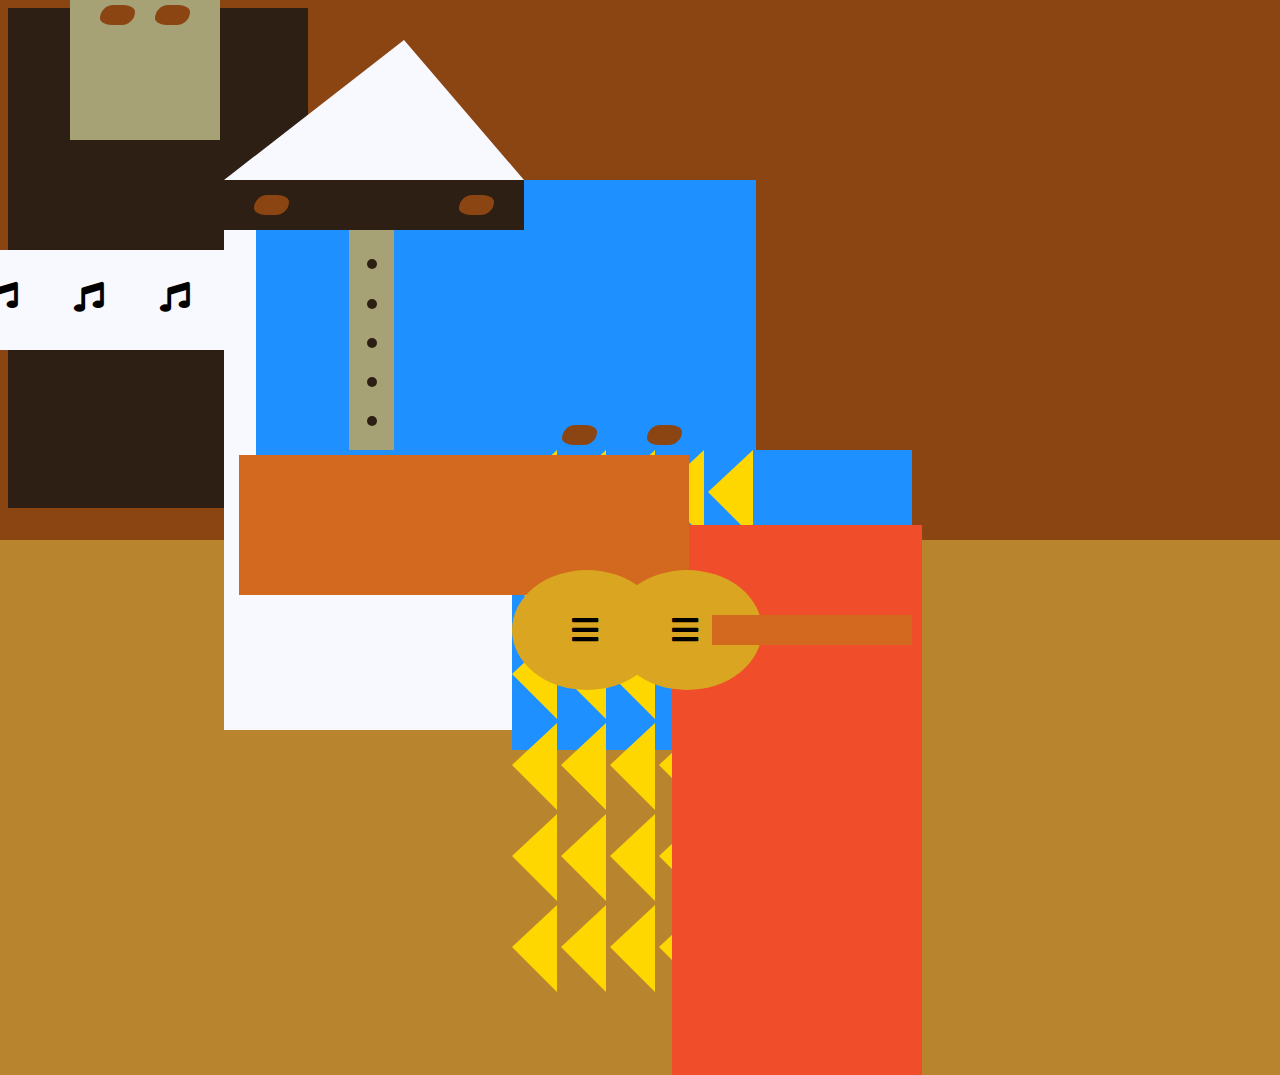
<file: index.html>
<!DOCTYPE html>
<html lang="en">

<head>
  <meta charset="utf-8">
  <title>Picasso Painting</title>
  <link rel="stylesheet" href="./styles.css" />
  <link rel="stylesheet" href="https://use.fontawesome.com/releases/v5.8.2/css/all.css">
</head>

<body>
  <div id="back-wall"></div>
  <div class="characters">
    <div id="offwhite-character">
      <div id="white-hat"></div>
      <div id="black-mask">
        <div class="eyes left"></div>
        <div class="eyes right"></div>
      </div>
      <div id="gray-instrument">
        <div class="black-dot"></div>
        <div class="black-dot"></div>
        <div class="black-dot"></div>
        <div class="black-dot"></div>
        <div class="black-dot"></div>
      </div>
      <div id="tan-table"></div>
    </div>
    <div id="black-character">
      <div id="black-hat"></div>
      <div id="gray-mask">
        <div class="eyes left"></div>
        <div class="eyes right"></div>
      </div>
      <div id="white-paper">
        <i class="fas fa-music"></i>
        <i class="fas fa-music"></i>
        <i class="fas fa-music"></i>
        <i class="fas fa-music"></i>
      </div>
    </div>
    <div class="blue" id="blue-left">
    </div>
    <div class="blue" id="blue-right">
      <div id="orange-character"></div>
      <div id="black-round-hat"></div>
      <div id="eyes-div">
        <div class="eyes left"></div>
        <div class="eyes right"></div>
    </div>
    <div id="triangles">
      <div class="triangle"></div>
      <div class="triangle"></div>
      <div class="triangle"></div>
      <div class="triangle"></div>
      <div class="triangle"></div>
      <div class="triangle"></div>
      <div class="triangle"></div>
      <div class="triangle"></div>
      <div class="triangle"></div>
      <div class="triangle"></div>
      <div class="triangle"></div>
      <div class="triangle"></div>
      <div class="triangle"></div>
      <div class="triangle"></div>
      <div class="triangle"></div>
      <div class="triangle"></div>
      <div class="triangle"></div>
      <div class="triangle"></div>
      <div class="triangle"></div>
      <div class="triangle"></div>
      <div class="triangle"></div>
      <div class="triangle"></div>
      <div class="triangle"></div>
      <div class="triangle"></div>
      <div class="triangle"></div>
      <div class="triangle"></div>
      <div class="triangle"></div>
      <div class="triangle"></div>
      <div class="triangle"></div>
      <div class="triangle"></div>
    </div>
    <div id="guitar">
      <div class="guitar" id="guitar-left">
        <i class="fas fa-bars"></i>
      </div>
      <div class="guitar" id="guitar-right">
        <i class="fas fa-bars"></i>
      </div>
      <div id="guitar-neck">
      </div>
    </div>
  </div>
  </div>
</body>

</html>
</file>
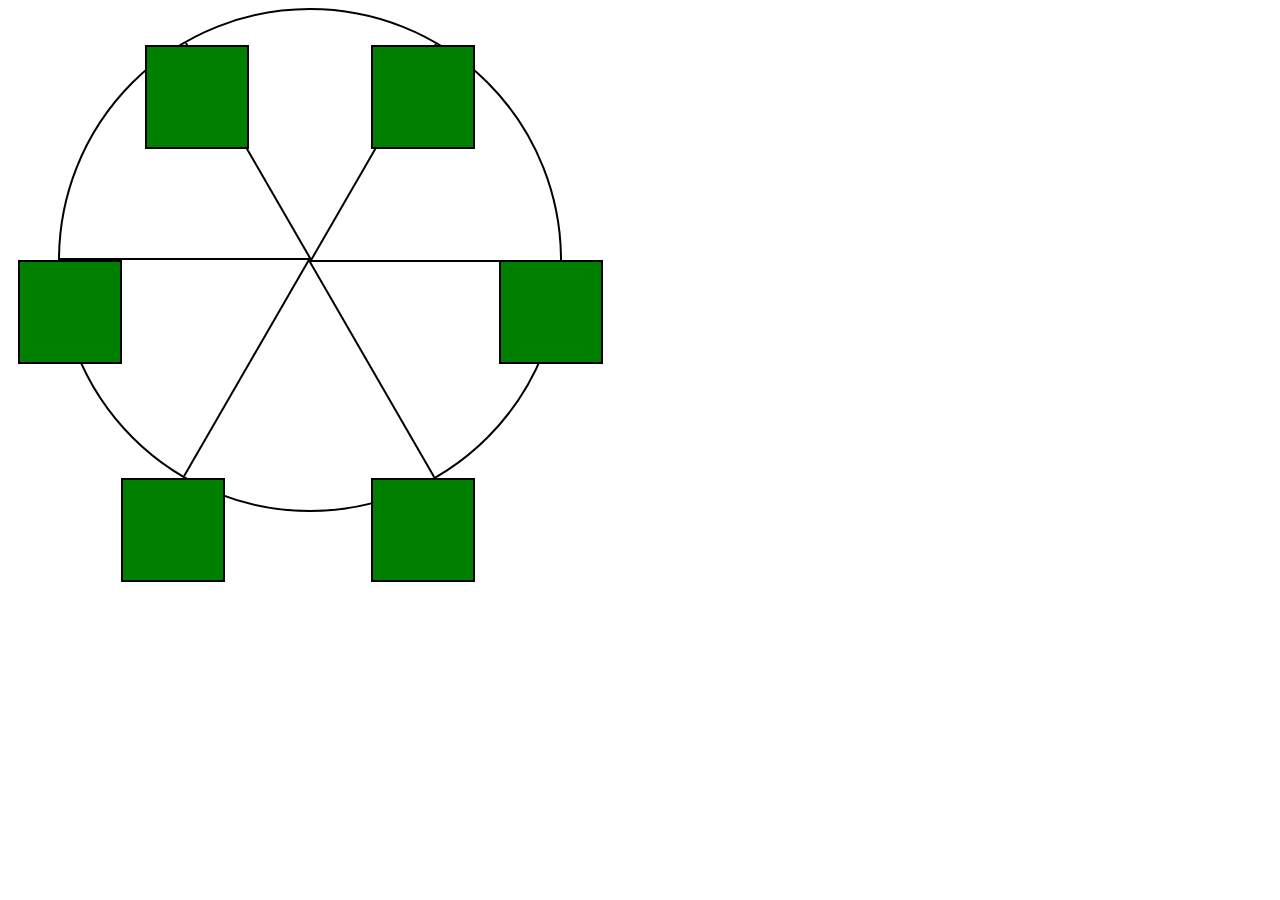
<file: Color_wheel/index.html>
<!DOCTYPE html>
<html lang="en">

<head>
  <meta charset="UTF-8">
  <title>Ferris Wheel</title>
  <link rel="stylesheet" href="./styles.css">
</head>

<body>
  <div class="wheel">
    <span class="line"></span>
    <span class="line"></span>
    <span class="line"></span>
    <span class="line"></span>
    <span class="line"></span>
    <span class="line"></span>

    <div class="cabin"></div>
    <div class="cabin"></div>
    <div class="cabin"></div>
    <div class="cabin"></div>
    <div class="cabin"></div>
    <div class="cabin"></div>
  </div>
</body>

</html>
</file>
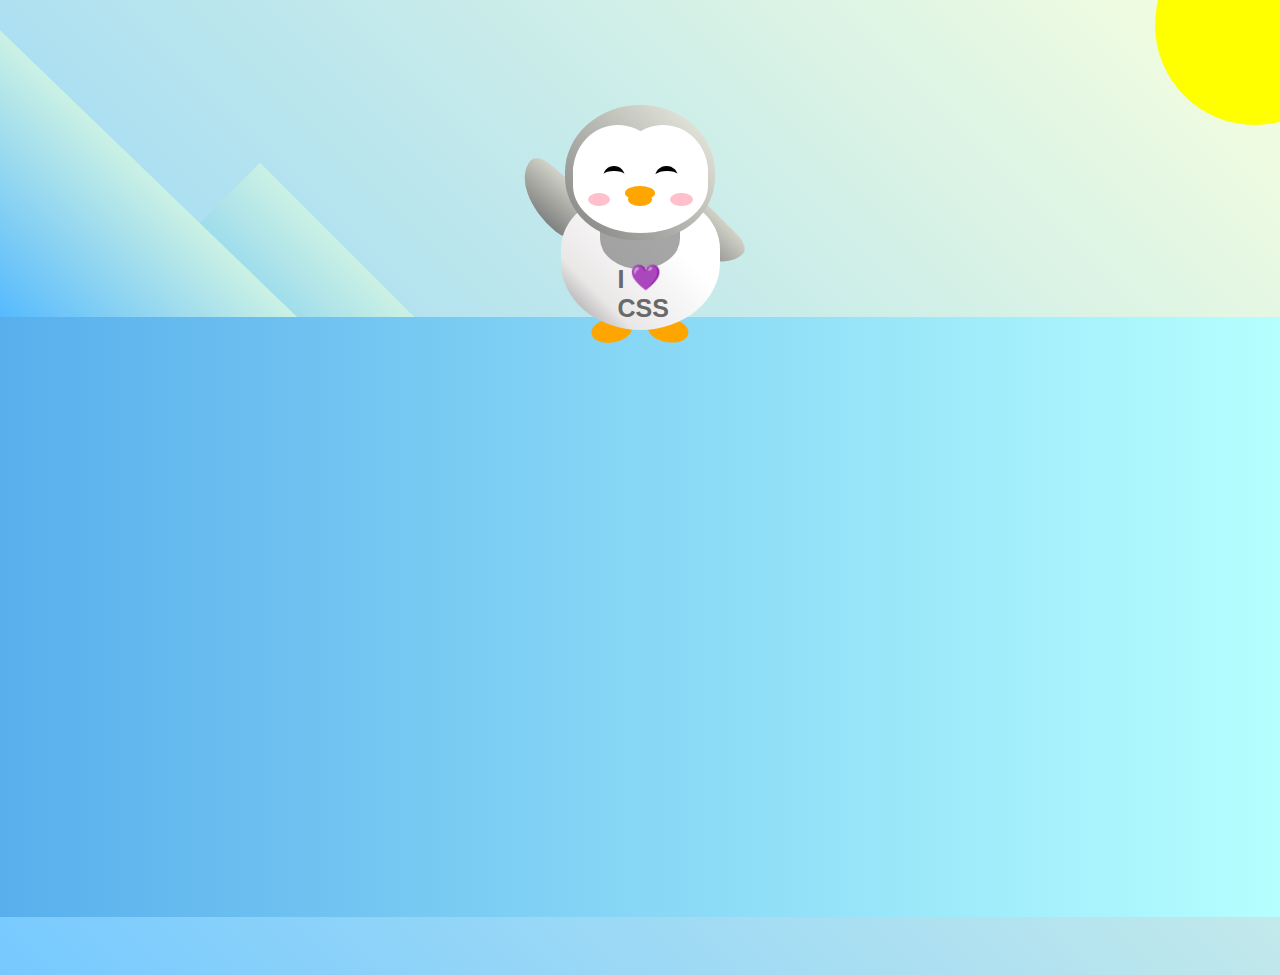
<file: Penguin_waving/index.html>
<!DOCTYPE html>
<html lang="en">
  <head>
    <meta charset="UTF-8" />
    <link rel="stylesheet" href="./styles.css" />
    <title>Penguin</title>
    <meta name="viewport" content="width=device-width, initial-scale=1.0" />
  </head>

  <body>
    <div class="left-mountain"></div>
    <div class="back-mountain"></div>
    <div class="sun"></div>
    <div class="penguin">
      <div class="penguin-head">
        <div class="face left"></div>
        <div class="face right"></div>
        <div class="chin"></div>
        <div class="eye left">
          <div class="eye-lid"></div>
        </div>
        <div class="eye right">
          <div class="eye-lid"></div>
        </div>
        <div class="blush left"></div>
        <div class="blush right"></div>
        <div class="beak top"></div>
        <div class="beak bottom"></div>
      </div>
      <div class="shirt">
        <div>💜</div>
        <p>I CSS</p>
      </div> 
      <div class="penguin-body">
        <div class="arm left"></div>
        <div class="arm right"></div>
        <div class="foot left"></div>
        <div class="foot right"></div>
      </div>
    </div>

    <div class="ground"></div>
  </body>
</html>
</file>
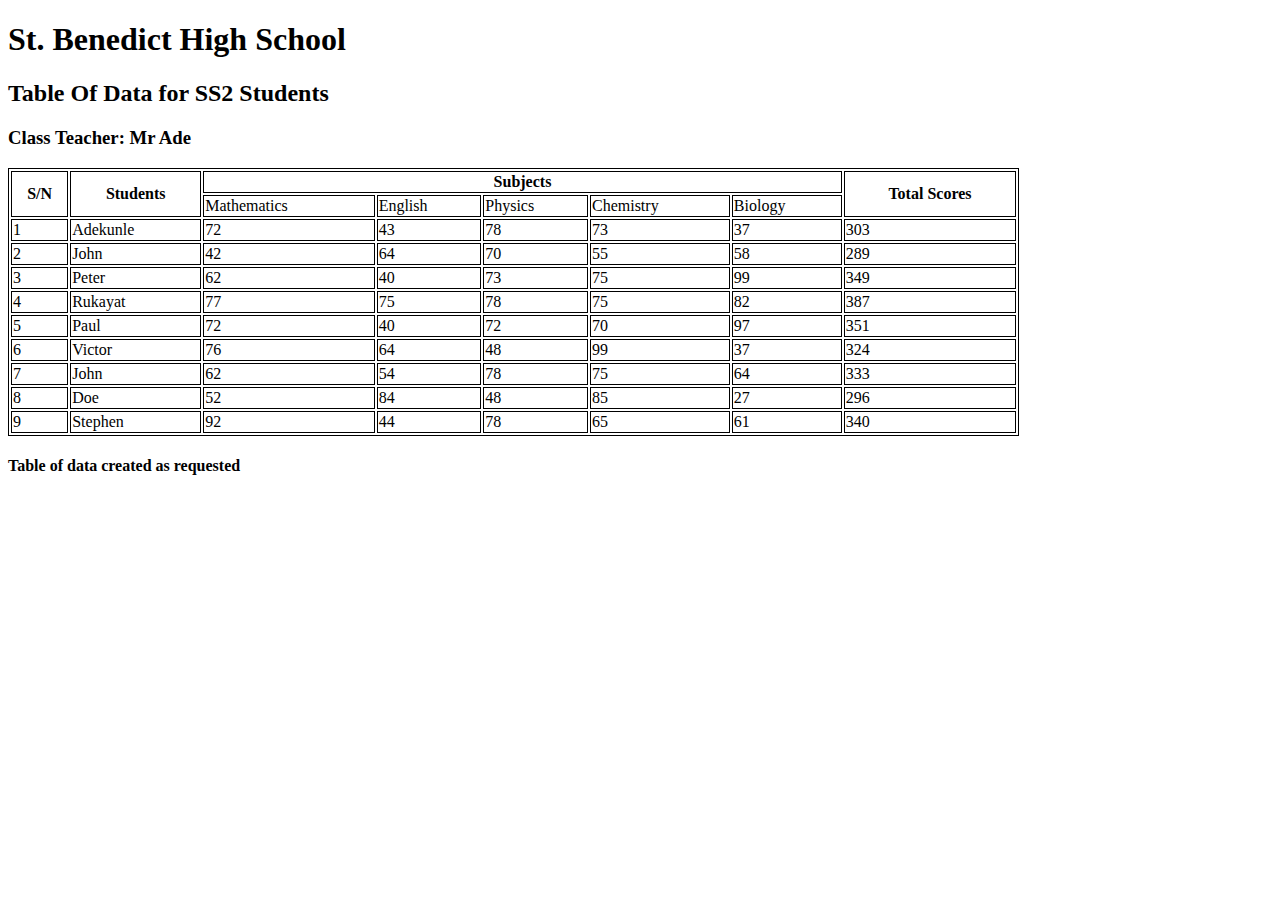
<file: Table_of_data/index.html>
<!DOCTYPE html>
<html lang="en">

<head>
  <meta charset="UTF-8">
  <meta http-equiv="X-UA-Compatible" content="IE=edge">
  <meta name="viewport" content="width=device-width, initial-scale=1.0">
  <link rel="stylesheet" href="index.css">
  <title>HTML Table</title>
</head>

<tbody>
  <thead>
    <h1 id="heading">St. Benedict High School</h1>
    <h2 id="heading2">Table Of Data for SS2 Students</h2>
    <h3 id="heading3">Class Teacher: Mr Ade</h3>
  </thead>
  <table style="width:80%">
    <tr class="table-row">
      <th rowspan="2">S/N</th>
      <th rowspan="2">Students</th>
      <th colspan="5">Subjects</th>
      <th rowspan="2" colspan="2">Total Scores</th>
    </tr>
    <tr class="rowhead">
      <td>Mathematics</td>
      <td>English</td>
      <td>Physics</td>
      <td>Chemistry</td>
      <td>Biology</td>
    </tr>
    <tr class="row-1">
      <td>1</td>
      <td>Adekunle</td>
      <td>72</td>
      <td>43</td>
      <td>78</td>
      <td>73</td>
      <td>37</td>
      <td>303</td>
    </tr>
    <tr class="row-2">
      <td>2</td>
      <td>John</td>
      <td>42</td>
      <td>64</td>
      <td>70</td>
      <td>55</td>
      <td>58</td>
      <td>289</td>
    </tr>
    <tr class="row-3">
      <td>3</td>
      <td>Peter</td>
      <td>62</td>
      <td>40</td>
      <td>73</td>
      <td>75</td>
      <td>99</td>
      <td>349</td>
    </tr>
    <tr class="row-4">
      <td>4</td>
      <td>Rukayat</td>
      <td>77</td>
      <td>75</td>
      <td>78</td>
      <td>75</td>
      <td>82</td>
      <td>387</td>
    </tr>
    <tr class="row-5">
      <td>5</td>
      <td>Paul</td>
      <td>72</td>
      <td>40</td>
      <td>72</td>
      <td>70</td>
      <td>97</td>
      <td>351</td>
    </tr>
    <tr class="row-6">
      <td>6</td>
      <td>Victor</td>
      <td>76</td>
      <td>64</td>
      <td>48</td>
      <td>99</td>
      <td>37</td>
      <td>324</td>
    </tr>
    <tr class="row-7">
      <td>7</td>
      <td>John</td>
      <td>62</td>
      <td>54</td>
      <td>78</td>
      <td>75</td>
      <td>64</td>
      <td>333</td>
    </tr>
    <tr class="row-8">
      <td>8</td>
      <td>Doe</td>
      <td>52</td>
      <td>84</td>
      <td>48</td>
      <td>85</td>
      <td>27</td>
      <td>296</td>
    </tr>
    <tr class="row-9">
      <td>9</td>
      <td>Stephen</td>
      <td>92</td>
      <td>44</td>
      <td>78</td>
      <td>65</td>
      <td>61</td>
      <td>340</td>
    </tr>
  </table>
</tbody>
<tfoot>
  <h4>Table of data created as requested</h4>
</tfoot>

</html>
</file>
<file: styles.css>
body {
  background-color: rgb(184, 132, 46);
}
#back-wall {
  background-color: #8b4513;
  width: 100%;
  height: 60%;
  position: absolute;
  top: 0;
  left: 0;
  z-index: -1;
}
#offwhite-character {
  width: 300px;
  height: 550px;
  background-color: GhostWhite;
  position: absolute;
  top: 20%;
  left: 17.5%;
}
#white-hat {
  width: 0;
  height: 0;
  border-style: solid;
  border-width: 0 120px 140px 180px;
  border-top-color: transparent;
  border-right-color: transparent;
  border-bottom-color: GhostWhite;
  border-left-color: transparent;
  position: absolute;
  top: -140px;
  left: 0;
}
#black-mask {
  width: 100%;
  height: 50px;
  background-color: rgb(45, 31, 19);
  position: absolute;
  top: 0;
  left: 0;
  z-index: 1;
}
#gray-instrument {
  width: 15%;
  height: 40%;
  background-color: rgb(167, 162, 117);
  position: absolute;
  top: 50px;
  left: 125px;
  z-index: 1;
}
.black-dot {
  width: 10px;
  height: 10px;
  background-color: rgb(45, 31, 19);
  border-radius: 50%;
  display: block;
  margin: auto;
  margin-top: 65%;
}
#tan-table {
  width: 450px;
  height: 140px;
  background-color: #d2691e;
  position: absolute;
  top: 275px;
  left: 15px;
  z-index: 1;
}
#black-character {
  width: 300px;
  height: 500px;
  background-color: rgb(45, 31, 19);
  top: 0%;
  left: 59%;
}
#black-hat {
  width: 0;
  height: 0;
  border-style: solid;
  border-width: 150px 0 0 300px;
  border-top-color: transparent;
  border-right-color: transparent;
  border-bottom-color: transparent;
  border-left-color: rgb(45, 31, 19);
  position: absolute;
  top: -150px;
  left: 0;
}
#gray-mask {
  width: 150px;
  height: 150px;
  background-color: rgb(167, 162, 117);
  position: absolute;
  top: -10px;
  left: 70px;
}
#white-paper {
  width: 400px;
  height: 100px;
  background-color: GhostWhite;
  position: absolute;
  top: 250px;
  left: -150px;
  z-index: 1;
}
.fa-music {
  display: inline-block;
  margin-top: 8%;
  margin-left: 13%;
}
.blue {
  background-color: #1e90ff;
}
#blue-left {
  width: 500px;
  height: 300px;
  position: absolute;
  top: 20%;
  left: 20%;
}
#blue-right {
  width: 400px;
  height: 300px;
  position: absolute;
  top: 50%;
  left: 40%;
}
#orange-character {
  width: 250px;
  height: 550px;
  background-color: rgb(240, 78, 42);
  position: absolute;
  top: 25%;
  left: 40%;
}
#black-round-hat {
  width: 180px;
  height: 150px;
  background-color: rgb(45, 31, 19);
  border-radius: 50%;
  position: absolute;
  top: -100px;
  left: 5px;
  z-index: -1;
}
#eyes-div {
  width: 180px;
  height: 50px;
  position: absolute;
  top: -40px;
  left: 20px;
  z-index: 3;
}
#triangles {
  width: 250px;
  height: 550px;
}
.triangle {
  width: 0;
  height: 0;
  border-style: solid;
  border-width: 42px 45px 45px 0;
  border-top-color: transparent;
  border-right-color: Gold; /*yellow*/
  border-bottom-color: transparent;
  border-left-color: transparent;
  display: inline-block;
}
#guitar {
  width: 100%;
  height: 100px;
  position: absolute;
  top: 120px;
  left: 0px;
  z-index: 3;
}
.guitar {
  width: 150px;
  height: 120px;
  background-color: Goldenrod;
  border-radius: 50%;
}
#guitar-left {
  position: absolute;
  left: 0px;
}
#guitar-right {
  position: absolute;
  left: 100px;
}
.fa-bars {
  display: block;
  margin-top: 30%;
  margin-left: 40%;
}
#guitar-neck {
  width: 200px;
  height: 30px;
  background-color: #d2691e;
  position: absolute;
  top: 45px;
  left: 200px;
  z-index: 3;
}
.eyes {
  width: 35px;
  height: 20px;
  background-color: #8b4513;
  border-radius: 20px 50%;
}
.right {
  position: absolute;
  top: 15px;
  right: 30px;
}
.left {
  position: absolute;
  top: 15px;
  left: 30px;
}
.fas {
  font-size: 30px;
}
</file>
<file: Color_wheel/styles.css>
.wheel {
  border: 2px solid black;
  border-radius: 50%;
  margin-left: 50px;
  position: absolute;
  height: 55vw;
  width: 55vw;
  max-width: 500px;
  max-height: 500px;
  animation-name: wheel;
  animation-duration: 10s;
  animation-iteration-count: infinite;
  animation-timing-function: linear;
}

.line {
  background-color: black;
  width: 50%;
  height: 2px;
  position: absolute;
  top: 50%;
  left: 50%;
  transform-origin: 0% 0%;
}

.line:nth-of-type(2) {
  transform: rotate(60deg);
}
.line:nth-of-type(3) {
  transform: rotate(120deg);
}
.line:nth-of-type(4) {
  transform: rotate(180deg);
}
.line:nth-of-type(5) {
  transform: rotate(240deg);
}
.line:nth-of-type(6) {
  transform: rotate(300deg);
}

.cabin {
  background-color: green;
  width: 20%;
  height: 20%;
  position: absolute;
  border: 2px solid;
  transform-origin: 50% 0%;
  animation: cabins 10s ease-in-out infinite;
}

.cabin:nth-of-type(1) {
  right: -8.5%;
  top: 50%;
}
.cabin:nth-of-type(2) {
  right: 17%;
  top: 93.5%;
}
.cabin:nth-of-type(3) {
  right: 67%;
  top: 93.5%;
}
.cabin:nth-of-type(4) {
  left: -8.5%;
  top: 50%;
}
.cabin:nth-of-type(5) {
  left: 17%;
  top: 7%;
}
.cabin:nth-of-type(6) {
  right: 17%;
  top: 7%;
}

@keyframes wheel {
   0% {
     transform: rotate(0deg);
   }
   100% {
     transform: rotate(360deg);
   }
}

@keyframes cabins {
  0% {
    transform: rotate(0deg);
  }
  25% {
    background-color: blue;
  }
  50% {
    background-color: purple;
  }
  75% {
    background-color: blue;
  }
  100% {
    transform: rotate(-360deg);
  }
}
</file>
<file: Penguin_waving/styles.css>
:root {
  --penguin-face: white;
  --penguin-picorna: orange;
  --penguin-skin: gray;
}

body {
  background: linear-gradient(45deg, rgb(118, 201, 255), rgb(247, 255, 222));
  margin: 0;
  padding: 0;
  width: 100%;
  height: 100vh;
  overflow: hidden;
}

.left-mountain {
  width: 300px;
  height: 300px;
  background: linear-gradient(rgb(203, 241, 228), rgb(80, 183, 255));
  position: absolute;
  transform: skew(0deg, 44deg);
  z-index: 2;
  margin-top: 100px;
}

.back-mountain {
  width: 300px;
  height: 300px;
  background: linear-gradient(rgb(203, 241, 228), rgb(47, 170, 255));
  position: absolute;
  z-index: 1;
  transform: rotate(45deg);
  left: 110px;
  top: 225px;
}

.sun {
  width: 200px;
  height: 200px;
  background-color: yellow;
  position: absolute;
  border-radius: 50%;
  top: -75px;
  right: -75px;
}

.penguin {
  width: 300px;
  height: 300px;
  margin: auto;
  margin-top: 75px;
  z-index: 4;
  position: relative;
  transition-duration: 1s;
transition-timing-function: ease-in-out;
transition-delay: 0ms;
}

.penguin * {
  position: absolute;
}
.penguin:active {
transform: scale(1.5);
}
.penguin-head {
  width: 50%;
  height: 45%;
  background: linear-gradient(
    45deg,
    var(--penguin-skin),
    rgb(239, 240, 228)
  );
  border-radius: 70% 70% 65% 65%;
  top: 10%;
  left: 25%;
  z-index: 1;
}

.face {
  width: 60%;
  height: 70%;
  background-color: var(--penguin-face);
  border-radius: 70% 70% 60% 60%;
  top: 15%;
}

.face.left {
  left: 5%;
}

.face.right {
  right: 5%;
}

.chin {
  width: 90%;
  height: 70%;
  background-color: var(--penguin-face);
  top: 25%;
  left: 5%;
  border-radius: 70% 70% 100% 100%;
}

.eye {
  width: 15%;
  height: 17%;
  background-color: black;
  top: 45%;
  border-radius: 50%;
}

.eye.left {
  left: 25%;
}

.eye.right {
  right: 25%;
}

.eye-lid {
  width: 150%;
  height: 100%;
  background-color: var(--penguin-face);
  top: 25%;
  left: -23%;
  border-radius: 50%;
}

.blush {
  width: 15%;
  height: 10%;
  background-color: pink;
  top: 65%;
  border-radius: 50%;
}

.blush.left {
  left: 15%;
}

.blush.right {
  right: 15%;
}

.beak {
  height: 10%;
  background-color: var(--penguin-picorna);
  border-radius: 50%;
}

.beak.top {
  width: 20%;
  top: 60%;
  left: 40%;
}

.beak.bottom {
  width: 16%;
  top: 65%;
  left: 42%;
}

.shirt {
  font: bold 25px Helvetica, sans-serif;
  top: 165px;
  left: 127.5px;
  z-index: 1;
  color: #6a6969;
}

.shirt div {
  font-weight:  initial;
  top: 22.5px;
  left: 12px;
}

.penguin-body {
  width: 53%;
  height: 45%;
  background: linear-gradient(
    45deg,
    rgb(134, 133, 133) 0%,
    rgb(234, 231, 231) 25%,
    white 67%
  );
  border-radius: 80% 80% 100% 100%;
  top: 40%;
  left: 23.5%;
}

.penguin-body::before {
  content: "";
  position: absolute;
  width: 50%;
  height: 45%;
  background-color: var(--penguin-skin);
  top: 10%;
  left: 25%;
  border-radius: 0% 0% 100% 100%;
  opacity: 70%;
}

.arm {
  width: 30%;
  height: 60%;
  background: linear-gradient(
    90deg,
    var(--penguin-skin),
    rgb(209, 210, 199)
  );
  border-radius: 30% 30% 30% 120%;
  z-index: -1;
}

.arm.left {
  top: 35%;
  left: 5%;
  transform-origin: top left; 
  transform: rotate(130deg) scaleX(-1);
animation-name: wave;
animation-duration: 3s;
animation-iteration-count: infinite;
animation-timing-function: linear;
}

.arm.right {
  top: 0%;
  right: -5%;
  transform: rotate(-45deg);
}

@keyframes wave {
  10% {
    transform: rotate(110deg) scaleX(-1);
  }
  20% {
    transform: rotate(130deg) scaleX(-1);
  }
  30% {
    transform: rotate(110deg) scaleX(-1);
  }
  40% {
    transform: rotate(130deg) scaleX(-1);
  }
}

.foot {
  width:  15%;
  height: 30%;
  background-color: var(--penguin-picorna);
  top: 85%;
  border-radius: 50%;
  z-index: -1;
}

.foot.left {
  left: 25%;
  transform: rotate(80deg);
}

.foot.right {
  right: 25%;
  transform: rotate(-80deg);
}

.ground {
  width: 100vw;
  background: linear-gradient(90deg, rgb(88, 175, 236), rgb(182, 255, 255));
  z-index: 3;
  position: absolute;
  margin-top: -58px;
  height: calc(100vh - 300px);
}
</file>
<file: Table_of_data/index.css>
table, th, td {
    border: 1px solid black;
  }

  th, td {
    align="center cell padding="5" cell spacing="5"
}
</file>
